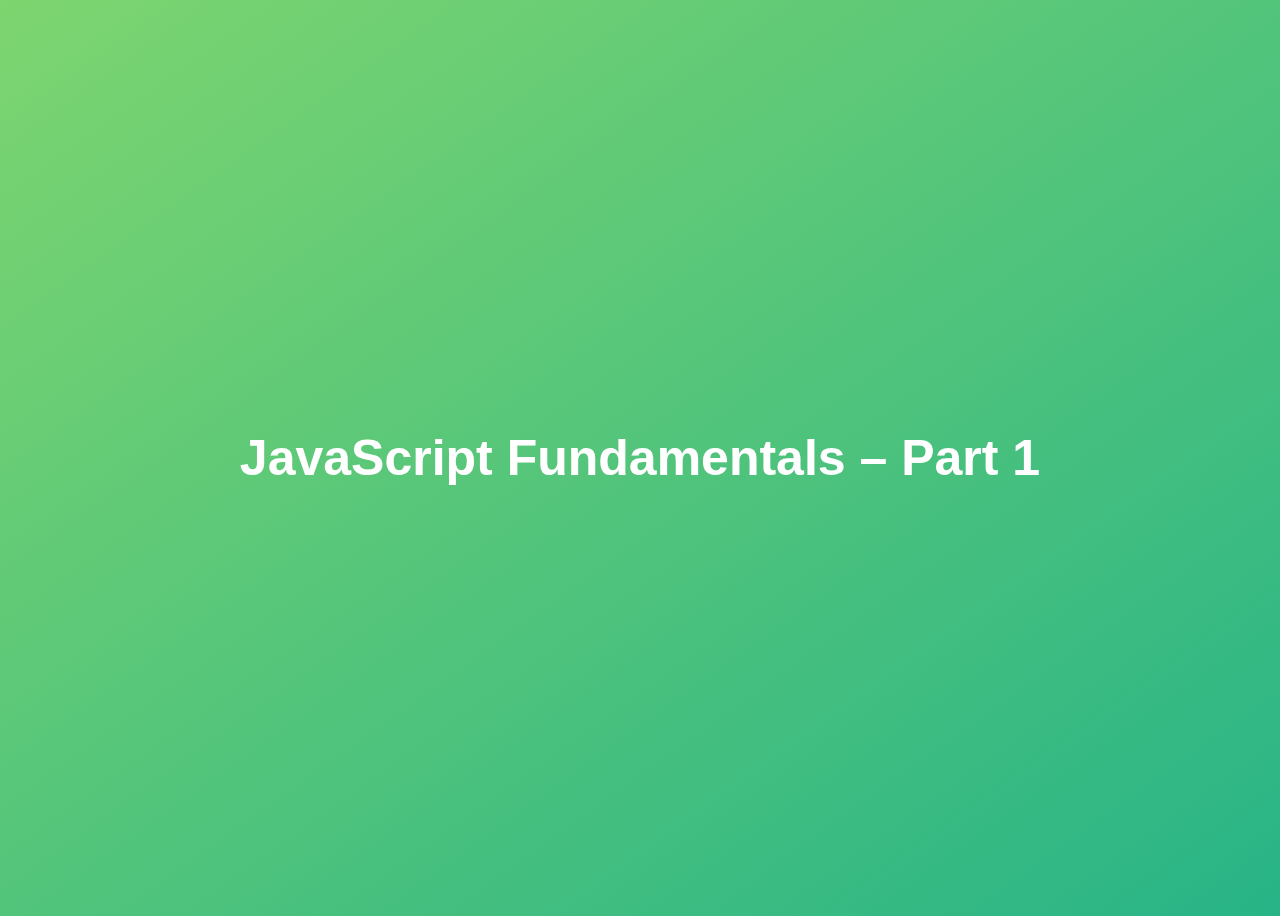
<file: index.html>
<!DOCTYPE html>
<html lang="en">

<head>
  <meta charset="UTF-8" />
  <meta name="viewport" content="width=device-width, initial-scale=1.0" />
  <meta http-equiv="X-UA-Compatible" content="ie=edge" />
  <title>JavaScript Fundamentals – Part 1</title>
  <style>
    body {
      height: 100vh;
      display: flex;
      align-items: center;
      background: linear-gradient(to top left, #28b487, #7dd56f);
    }

    h1 {
      font-family: sans-serif;
      font-size: 50px;
      line-height: 1.3;
      width: 100%;
      padding: 30px;
      text-align: center;
      color: white;
    }
  </style>
</head>


<body>
  <h1>JavaScript Fundamentals – Part 1</h1>
  <script src="functions.js"> </script>
</body>
</file>
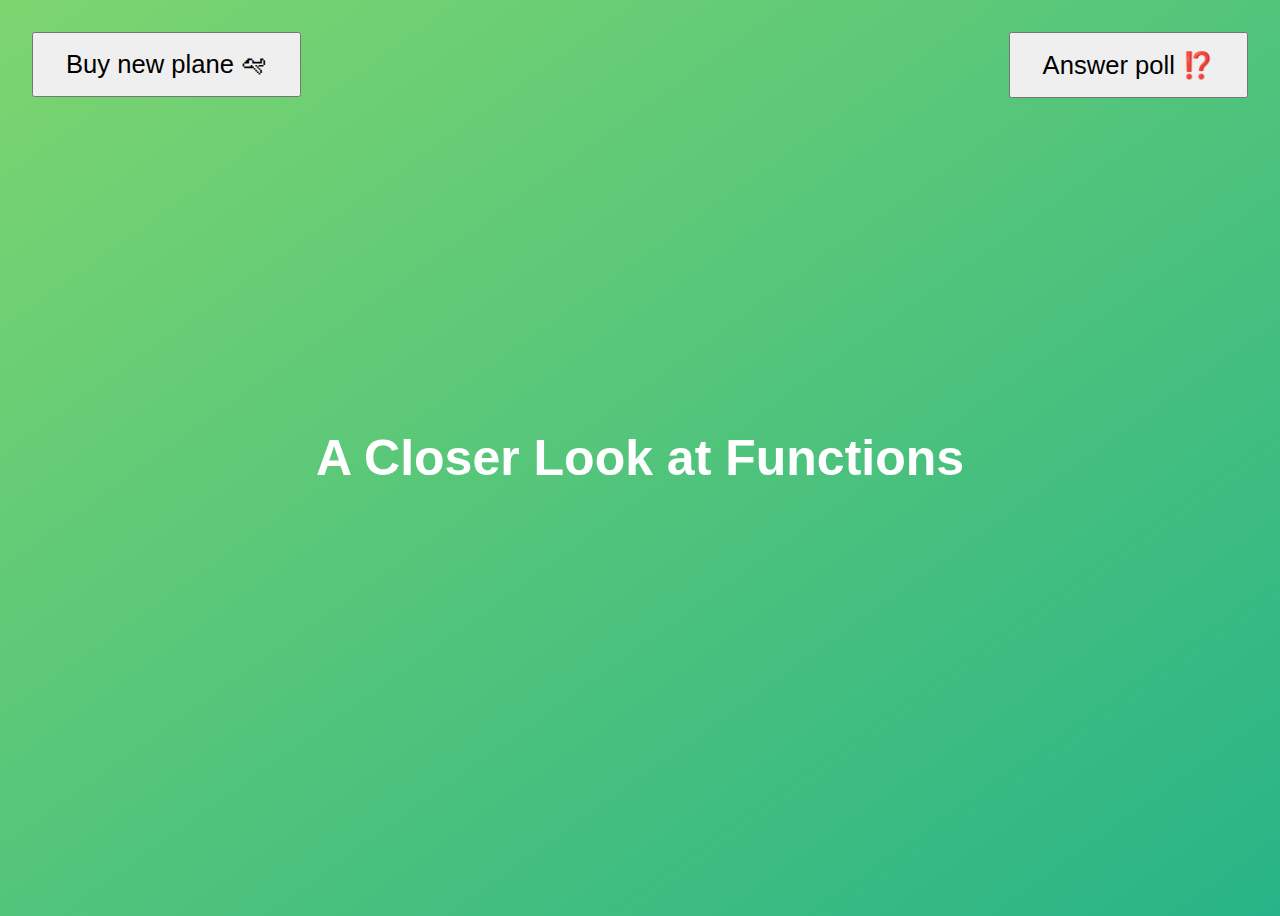
<file: Functions_adv/index.html>
<!DOCTYPE html>
<html lang="en">

<head>
  <meta charset="UTF-8" />
  <meta name="viewport" content="width=device-width, initial-scale=1.0" />
  <meta http-equiv="X-UA-Compatible" content="ie=edge" />
  <title>A Closer Look at Functions</title>

  
  <style>
    body {
      height: 100vh;
      display: flex;
      align-items: center;
      background: linear-gradient(to top left, #28b487, #7dd56f);
    }

    h1 {
      font-family: sans-serif;
      font-size: 50px;
      line-height: 1.3;
      width: 100%;
      padding: 30px;
      text-align: center;
      color: white;
    }

    .buy,
    .poll {
      font-size: 1.6rem;
      padding: 1rem 2rem;
      position: absolute;
      top: 2rem;
    }

    .buy {
      left: 2rem;
    }

    .poll {
      right: 2rem;
    }
  </style>
</head>

<body>
  <h1>A Closer Look at Functions</h1>
  <button class="buy">Buy new plane 🛩</button>
  <button class="poll">Answer poll ⁉️</button>
  <script src="script.js"></script>
</body>

</html>
</file>
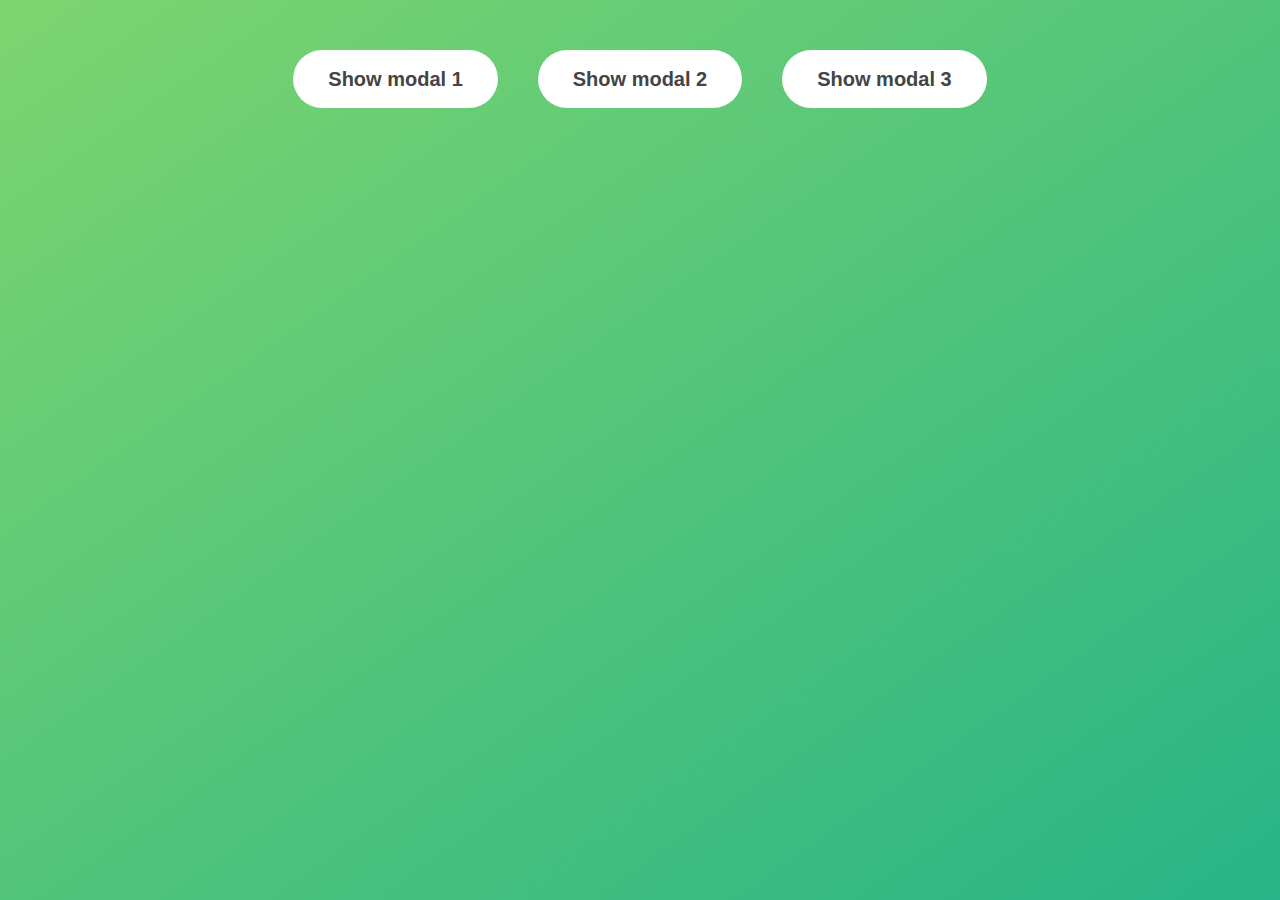
<file: model/index.html>
<!DOCTYPE html>
<html lang="en">
  <head>
    <meta charset="UTF-8" />
    <meta name="viewport" content="width=device-width, initial-scale=1.0" />
    <meta http-equiv="X-UA-Compatible" content="ie=edge" />
    <link rel="stylesheet" href="style.css" />
    <title>Modal window</title>
  </head>
  <body>
    <button class="show-modal">Show modal 1</button>
    <button class="show-modal">Show modal 2</button>
    <button class="show-modal">Show modal 3</button>

    <div class="modal hidden">
      <button class="close-modal">&times;</button>
      <h1>I'm a modal window 😍</h1>
      <p>
        Lorem ipsum dolor sit amet, consectetur adipisicing elit, sed do eiusmod
        tempor incididunt ut labore et dolore magna aliqua. Ut enim ad minim
        veniam, quis nostrud exercitation ullamco laboris nisi ut aliquip ex ea
        commodo consequat. Duis aute irure dolor in reprehenderit in voluptate
        velit esse cillum dolore eu fugiat nulla pariatur. Excepteur sint
        occaecat cupidatat non proident, sunt in culpa qui officia deserunt
        mollit anim id est laborum.
      </p>
    </div>
    <div class="overlay hidden"></div>

    <script src="script.js"></script>
  </body>
</html>
</file>
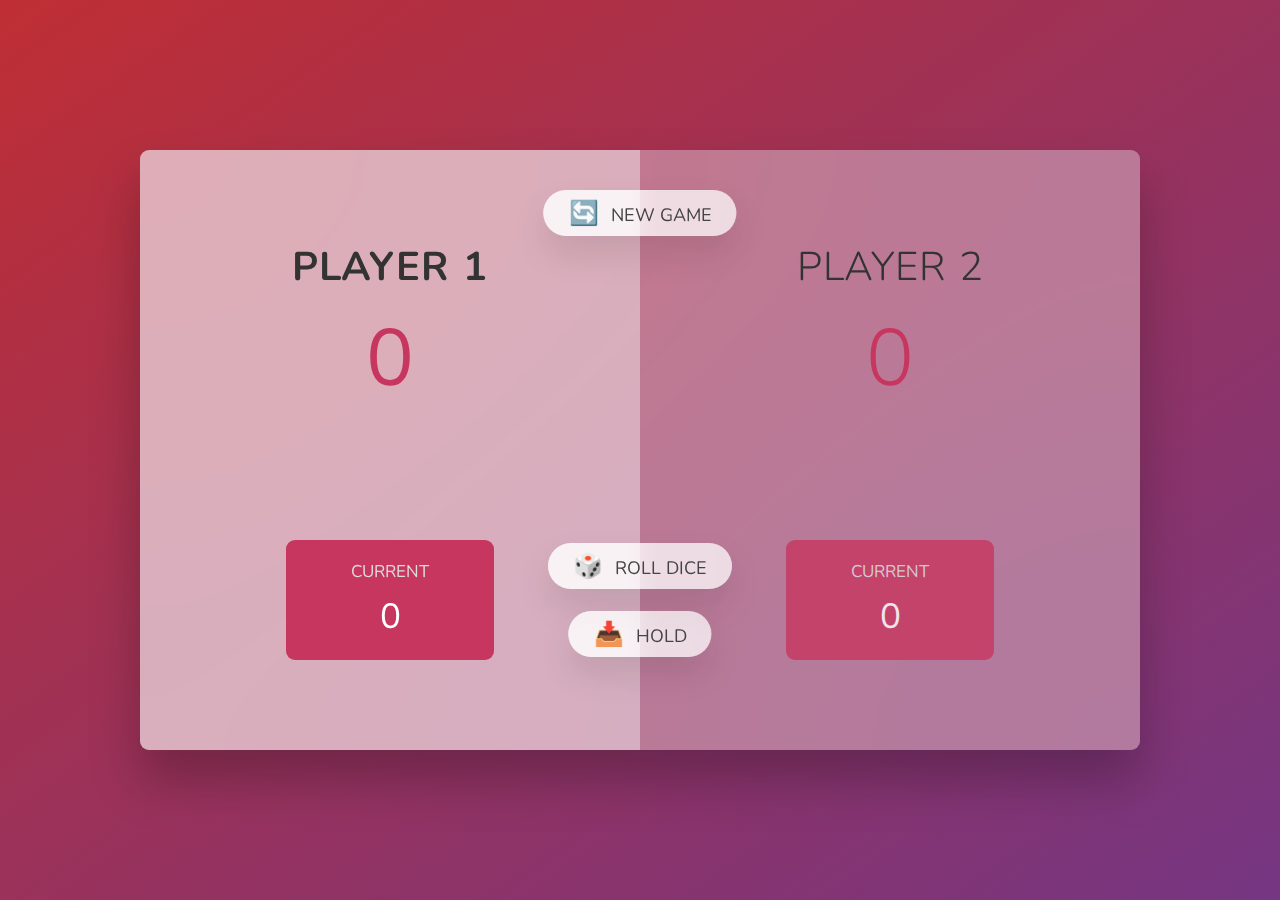
<file: pig game/index.html>
<!DOCTYPE html>
<html lang="en">
  <head>
    <meta charset="UTF-8" />
    <meta name="viewport" content="width=device-width, initial-scale=1.0" />
    <meta http-equiv="X-UA-Compatible" content="ie=edge" />
    <link rel="stylesheet" href="style.css" />
    <title>Pig Game</title>
  </head>
  <body>
    <main>
      <section class="player player--0 player--active">
        <h2 class="name" id="name--0">Player 1</h2>
        <p class="score" id="score--0">43</p>
        <div class="current">
          <p class="current-label">Current</p>
          <p class="current-score" id="current--0">0</p>
        </div>
      </section>
      <section class="player player--1">
        <h2 class="name" id="name--1">Player 2</h2>
        <p class="score" id="score--1">24</p>
        <div class="current">
          <p class="current-label">Current</p>
          <p class="current-score" id="current--1">0</p>
        </div>
      </section>

      <img src="dice-5.png" alt="Playing dice" class="dice" />
      <button class="btn btn--new">🔄 New game</button>
      <button class="btn btn--roll">🎲 Roll dice</button>
      <button class="btn btn--hold">📥 Hold</button>
    </main>
    <script src="script.js"></script>
  </body>
</html>
</file>
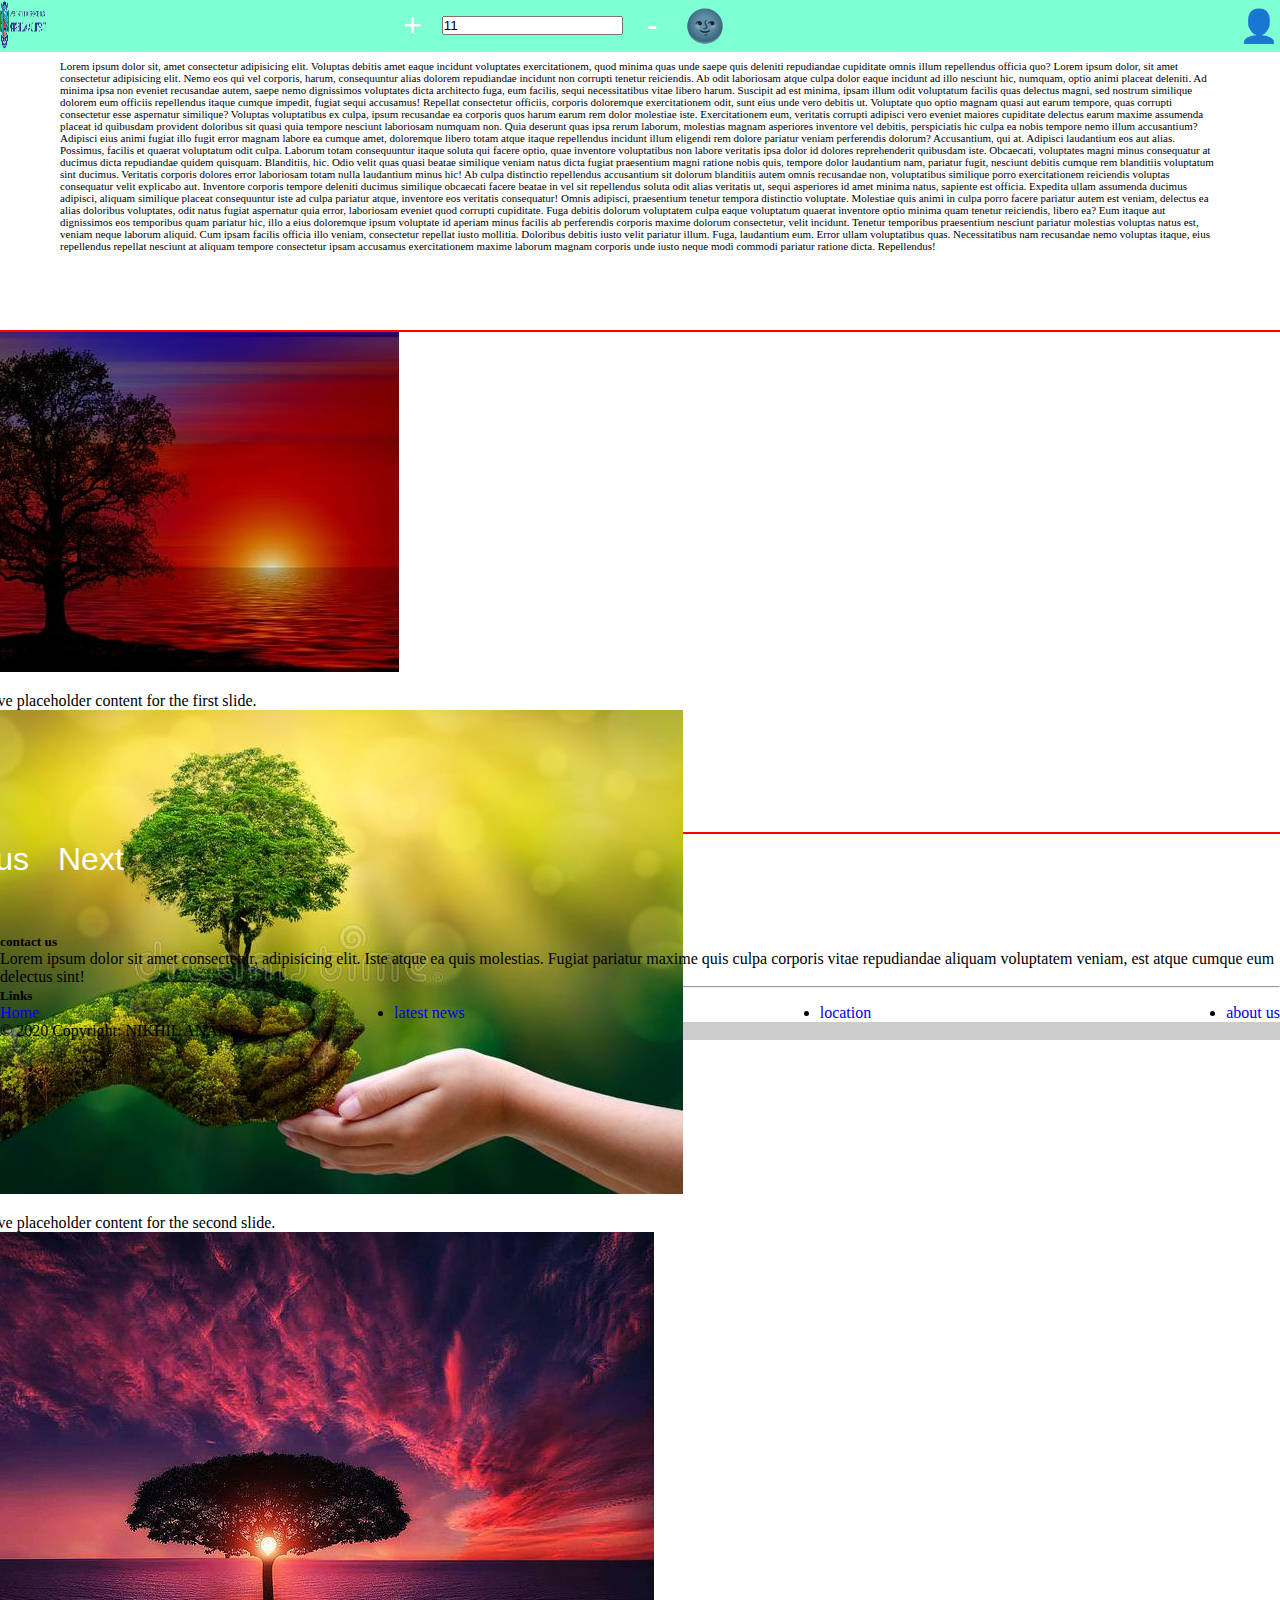
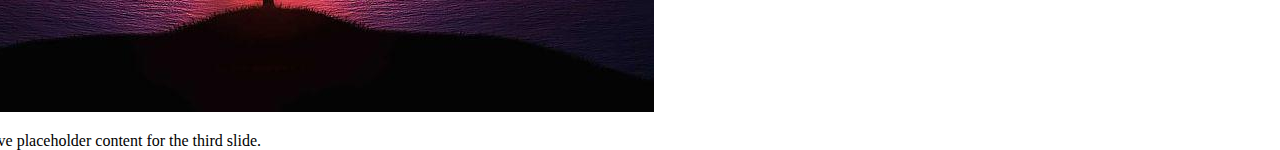
<file: tr_practice/index.html>
<!DOCTYPE html>
<html lang="en">

<head>
    <meta charset="UTF-8">
    <meta http-equiv="X-UA-Compatible" content="IE=edge">
    <meta name="viewport" content="width=device-width, initial-scale=1.0">


    <link href="https://cdn.jsdelivr.net/npm/bootstrap@5.0.2/dist/css/bootstrap.min.css" rel="stylesheet"
        integrity="sha384-EVSTQN3/azprG1Anm3QDgpJLIm9Nao0Yz1ztcQTwFspd3yD65VohhpuuCOmLASjC" crossorigin="anonymous">
    <script src="https://cdn.jsdelivr.net/npm/bootstrap@5.0.2/dist/js/bootstrap.bundle.min.js"
        integrity="sha384-MrcW6ZMFYlzcLA8Nl+NtUVF0sA7MsXsP1UyJoMp4YLEuNSfAP+JcXn/tWtIaxVXM"
        crossorigin="anonymous"></script>



    <link rel="stylesheet" href="style.css">

    <title>Document</title>

</head>

<body>
    <div id="overlay"></div>


    <nav>
        <div id="image">

        </div>
        <div id="buttons">
            <BUtton id="button_plus">+</BUtton>
            <div id="fontSize"><input id="inp_area" type="number" value=11></div>
            <BUtton id="button_minus">-</BUtton>
        </div>
        <button id="modechanger">🌚</button>

        <button id="profile">👤</button>





    </nav>


    <div class="drp">
        <ul>
            <li>logout</li>
            <li>profile</li>
            <li>setting</li>
            <li>profile pic</li>
        </ul>

    </div>


    <main>
        Lorem ipsum dolor sit, amet consectetur adipisicing elit. Voluptas debitis amet eaque incidunt voluptates
        exercitationem, quod minima quas unde saepe quis deleniti repudiandae cupiditate omnis illum repellendus officia
        quo?
        Lorem ipsum dolor, sit amet consectetur adipisicing elit. Nemo eos qui vel corporis, harum, consequuntur alias
        dolorem repudiandae incidunt non corrupti tenetur reiciendis. Ab odit laboriosam atque culpa dolor eaque
        incidunt ad illo nesciunt hic, numquam, optio animi placeat deleniti. Ad minima ipsa non eveniet recusandae
        autem, saepe nemo dignissimos voluptates dicta architecto fuga, eum facilis, sequi necessitatibus vitae libero
        harum. Suscipit ad est minima, ipsam illum odit voluptatum facilis quas delectus magni, sed nostrum similique
        dolorem eum officiis repellendus itaque cumque impedit, fugiat sequi accusamus! Repellat consectetur officiis,
        corporis doloremque exercitationem odit, sunt eius unde vero debitis ut. Voluptate quo optio magnam quasi aut
        earum tempore, quas corrupti consectetur esse aspernatur similique? Voluptas voluptatibus ex culpa, ipsum
        recusandae ea corporis quos harum earum rem dolor molestiae iste. Exercitationem eum, veritatis corrupti
        adipisci vero eveniet maiores cupiditate delectus earum maxime assumenda placeat id quibusdam provident
        doloribus sit quasi quia tempore nesciunt laboriosam numquam non. Quia deserunt quas ipsa rerum laborum,
        molestias magnam asperiores inventore vel debitis, perspiciatis hic culpa ea nobis tempore nemo illum
        accusantium? Adipisci eius animi fugiat illo fugit error magnam labore ea cumque amet, doloremque libero totam
        atque itaque repellendus incidunt illum eligendi rem dolore pariatur veniam perferendis dolorum? Accusantium,
        qui at. Adipisci laudantium eos aut alias. Possimus, facilis et quaerat voluptatum odit culpa. Laborum totam
        consequuntur itaque soluta qui facere optio, quae inventore voluptatibus non labore veritatis ipsa dolor id
        dolores reprehenderit quibusdam iste. Obcaecati, voluptates magni minus consequatur at ducimus dicta repudiandae
        quidem quisquam. Blanditiis, hic. Odio velit quas quasi beatae similique veniam natus dicta fugiat praesentium
        magni ratione nobis quis, tempore dolor laudantium nam, pariatur fugit, nesciunt debitis cumque rem blanditiis
        voluptatum sint ducimus. Veritatis corporis dolores error laboriosam totam nulla laudantium minus hic! Ab culpa
        distinctio repellendus accusantium sit dolorum blanditiis autem omnis recusandae non, voluptatibus similique
        porro exercitationem reiciendis voluptas consequatur velit explicabo aut. Inventore corporis tempore deleniti
        ducimus similique obcaecati facere beatae in vel sit repellendus soluta odit alias veritatis ut, sequi
        asperiores id amet minima natus, sapiente est officia. Expedita ullam assumenda ducimus adipisci, aliquam
        similique placeat consequuntur iste ad culpa pariatur atque, inventore eos veritatis consequatur! Omnis
        adipisci, praesentium tenetur tempora distinctio voluptate. Molestiae quis animi in culpa porro facere pariatur
        autem est veniam, delectus ea alias doloribus voluptates, odit natus fugiat aspernatur quia error, laboriosam
        eveniet quod corrupti cupiditate. Fuga debitis dolorum voluptatem culpa eaque voluptatum quaerat inventore optio
        minima quam tenetur reiciendis, libero ea? Eum itaque aut dignissimos eos temporibus quam pariatur hic, illo a
        eius doloremque ipsum voluptate id aperiam minus facilis ab perferendis corporis maxime dolorum consectetur,
        velit incidunt. Tenetur temporibus praesentium nesciunt pariatur molestias voluptas natus est, veniam neque
        laborum aliquid. Cum ipsam facilis officia illo veniam, consectetur repellat iusto mollitia. Doloribus debitis
        iusto velit pariatur illum. Fuga, laudantium eum. Error ullam voluptatibus quas. Necessitatibus nam recusandae
        nemo voluptas itaque, eius repellendus repellat nesciunt at aliquam tempore consectetur ipsam accusamus
        exercitationem maxime laborum magnam corporis unde iusto neque modi commodi pariatur ratione dicta. Repellendus!



    </main>
    <div id="bootstrap_slider">

        <div id="carouselExampleDark" class="carousel  slide">
            <div class="carousel-indicators">
                <button type="button" data-bs-target="#carouselExampleDark" data-bs-slide-to="0" class="active"
                    aria-current="true" aria-label="Slide 1"></button>
                <button type="button" data-bs-target="#carouselExampleDark" data-bs-slide-to="1"
                    aria-label="Slide 2"></button>
                <button type="button" data-bs-target="#carouselExampleDark" data-bs-slide-to="2"
                    aria-label="Slide 3"></button>
            </div>
            <div class="carousel-inner new">
                <div class="carousel-item active " data-bs-interval="10000">
                    <img src="mdu0.jpg" class="d-block w-100 rnd" alt="...">
                    <div class="carousel-caption d-none d-md-block">
                        <h5>First slide label</h5>
                        <p>Some representative placeholder content for the first slide.</p>
                    </div>
                </div>
                <div class="carousel-item" data-bs-interval="2000">
                    <img src="mdu1.jpg" class="d-block w-100 rnd" alt="...">
                    <div class="carousel-caption d-none d-md-block">
                        <h5>Second slide label</h5>
                        <p>Some representative placeholder content for the second slide.</p>
                    </div>
                </div>
                <div class="carousel-item">
                    <img src="mdu2.jpg" class="d-block w-100 rnd" alt="...">
                    <div class="carousel-caption d-none d-md-block">
                        <h5>Third slide label</h5>
                        <p>Some representative placeholder content for the third slide.</p>
                    </div>
                </div>
            </div>
            <button class="carousel-control-prev" type="button" data-bs-target="#carouselExampleDark"
                data-bs-slide="prev">
                <span class="carousel-control-prev-icon" aria-hidden="true"></span>
                <span class="visually-hidden">Previous</span>
            </button>
            <button class="carousel-control-next" type="button" data-bs-target="#carouselExampleDark"
                data-bs-slide="next">
                <span class="carousel-control-next-icon" aria-hidden="true"></span>
                <span class="visually-hidden">Next</span>
            </button>

        </div>
    </div>





    <script src="script.js"></script>

    <footer class="bg-primary text-white text-center text-lg-start">
        <!-- Grid container -->
        <div class="container p-4">
            <!--Grid row-->
            <div class="row">
                <!--Grid column-->
                <div class="col-lg-6 col-md-12 mb-4 mb-md-0">
                    <h5 class="text-uppercase">contact us</h5>

                    <p>
                        Lorem ipsum dolor sit amet consectetur, adipisicing elit. Iste atque ea quis
                        molestias. Fugiat pariatur maxime quis culpa corporis vitae repudiandae aliquam
                        voluptatem veniam, est atque cumque eum delectus sint!
                    </p>
                </div>
                <!--Grid column-->
                <hr>





                <!--Grid column-->
                <div class="col-lg-3 col-md-6 mb-4 mb-md-0">
                    <h5 class="text-uppercase">Links</h5>

                    <ul class="list-unstyled mb-0" style="display: flex; justify-content: space-between ; ;">
                        <li>
                            <a href="#!" class="text-white" style="text-decoration: none">Home</a>
                        </li>
                        <li>
                            <a href="#!" class="text-white" style="text-decoration: none">latest news </a>
                        </li>
                        <li>
                            <a href="#!" class="text-white" style="text-decoration: none">location</a>
                        </li>
                        <li>
                            <a href="#!" class="text-white" style="text-decoration: none">about us</a>
                        </li>
                    </ul>
                </div>
                <!--Grid column-->


            </div>
            <!--Grid row-->
        </div>
        <!-- Grid container -->

        <!-- Copyright -->
        <div class="text-center p-3" style="background-color: rgba(0, 0, 0, 0.2);">
            © 2020 Copyright: NIKHIL ANAND

        </div>
        <!-- Copyright -->
    </footer>



</body>

</html>
</file>
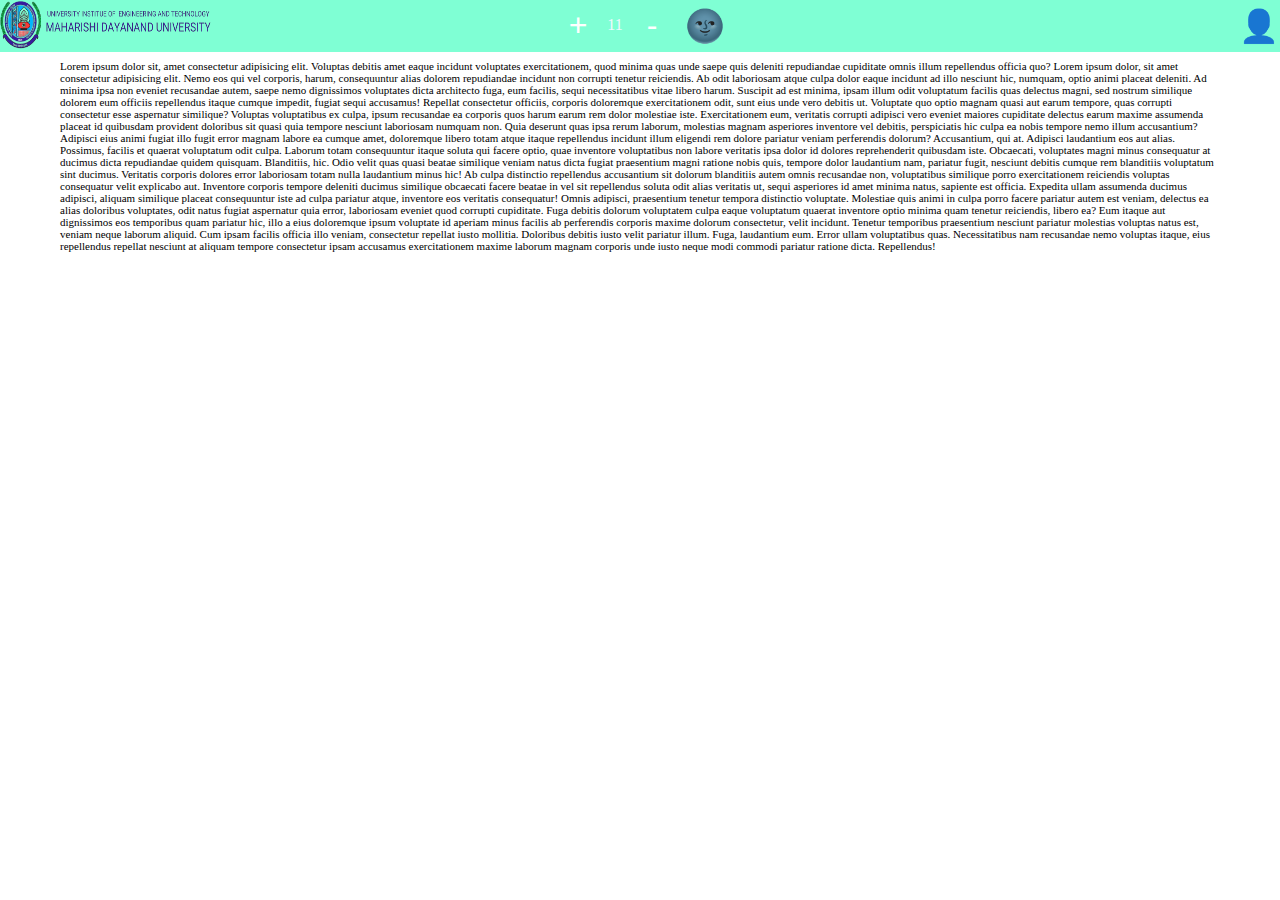
<file: trpra/index.html>
<!DOCTYPE html>
<html lang="en">

<head>
    <meta charset="UTF-8">
    <meta http-equiv="X-UA-Compatible" content="IE=edge">
    <meta name="viewport" content="width=device-width, initial-scale=1.0">
    <link rel="stylesheet" href="style.css">

    <title>Document</title>

</head>

<body>
    <div id="overlay"></div>

    <nav>
        <div id="image">

        </div>
        <div id="buttons">
            <BUtton id="button_plus">+</BUtton>
            <div id="fontSize">11</div>
            <BUtton id="button_minus">-</BUtton>
        </div>
        <button id="modechanger">🌚</button>

        <button id="profile">👤</button>





    </nav>
    <div class="drp">
        <ul>
            <li>logout</li>
            <li>profile</li>
            <li>setting</li>
            <li>profile pic</li>
        </ul>

    </div>

    <main>
        Lorem ipsum dolor sit, amet consectetur adipisicing elit. Voluptas debitis amet eaque incidunt voluptates
        exercitationem, quod minima quas unde saepe quis deleniti repudiandae cupiditate omnis illum repellendus officia
        quo?
        Lorem ipsum dolor, sit amet consectetur adipisicing elit. Nemo eos qui vel corporis, harum, consequuntur alias
        dolorem repudiandae incidunt non corrupti tenetur reiciendis. Ab odit laboriosam atque culpa dolor eaque
        incidunt ad illo nesciunt hic, numquam, optio animi placeat deleniti. Ad minima ipsa non eveniet recusandae
        autem, saepe nemo dignissimos voluptates dicta architecto fuga, eum facilis, sequi necessitatibus vitae libero
        harum. Suscipit ad est minima, ipsam illum odit voluptatum facilis quas delectus magni, sed nostrum similique
        dolorem eum officiis repellendus itaque cumque impedit, fugiat sequi accusamus! Repellat consectetur officiis,
        corporis doloremque exercitationem odit, sunt eius unde vero debitis ut. Voluptate quo optio magnam quasi aut
        earum tempore, quas corrupti consectetur esse aspernatur similique? Voluptas voluptatibus ex culpa, ipsum
        recusandae ea corporis quos harum earum rem dolor molestiae iste. Exercitationem eum, veritatis corrupti
        adipisci vero eveniet maiores cupiditate delectus earum maxime assumenda placeat id quibusdam provident
        doloribus sit quasi quia tempore nesciunt laboriosam numquam non. Quia deserunt quas ipsa rerum laborum,
        molestias magnam asperiores inventore vel debitis, perspiciatis hic culpa ea nobis tempore nemo illum
        accusantium? Adipisci eius animi fugiat illo fugit error magnam labore ea cumque amet, doloremque libero totam
        atque itaque repellendus incidunt illum eligendi rem dolore pariatur veniam perferendis dolorum? Accusantium,
        qui at. Adipisci laudantium eos aut alias. Possimus, facilis et quaerat voluptatum odit culpa. Laborum totam
        consequuntur itaque soluta qui facere optio, quae inventore voluptatibus non labore veritatis ipsa dolor id
        dolores reprehenderit quibusdam iste. Obcaecati, voluptates magni minus consequatur at ducimus dicta repudiandae
        quidem quisquam. Blanditiis, hic. Odio velit quas quasi beatae similique veniam natus dicta fugiat praesentium
        magni ratione nobis quis, tempore dolor laudantium nam, pariatur fugit, nesciunt debitis cumque rem blanditiis
        voluptatum sint ducimus. Veritatis corporis dolores error laboriosam totam nulla laudantium minus hic! Ab culpa
        distinctio repellendus accusantium sit dolorum blanditiis autem omnis recusandae non, voluptatibus similique
        porro exercitationem reiciendis voluptas consequatur velit explicabo aut. Inventore corporis tempore deleniti
        ducimus similique obcaecati facere beatae in vel sit repellendus soluta odit alias veritatis ut, sequi
        asperiores id amet minima natus, sapiente est officia. Expedita ullam assumenda ducimus adipisci, aliquam
        similique placeat consequuntur iste ad culpa pariatur atque, inventore eos veritatis consequatur! Omnis
        adipisci, praesentium tenetur tempora distinctio voluptate. Molestiae quis animi in culpa porro facere pariatur
        autem est veniam, delectus ea alias doloribus voluptates, odit natus fugiat aspernatur quia error, laboriosam
        eveniet quod corrupti cupiditate. Fuga debitis dolorum voluptatem culpa eaque voluptatum quaerat inventore optio
        minima quam tenetur reiciendis, libero ea? Eum itaque aut dignissimos eos temporibus quam pariatur hic, illo a
        eius doloremque ipsum voluptate id aperiam minus facilis ab perferendis corporis maxime dolorum consectetur,
        velit incidunt. Tenetur temporibus praesentium nesciunt pariatur molestias voluptas natus est, veniam neque
        laborum aliquid. Cum ipsam facilis officia illo veniam, consectetur repellat iusto mollitia. Doloribus debitis
        iusto velit pariatur illum. Fuga, laudantium eum. Error ullam voluptatibus quas. Necessitatibus nam recusandae
        nemo voluptas itaque, eius repellendus repellat nesciunt at aliquam tempore consectetur ipsam accusamus
        exercitationem maxime laborum magnam corporis unde iusto neque modi commodi pariatur ratione dicta. Repellendus!



    </main>




    <script src="script.js"></script>



</body>

</html>
</file>
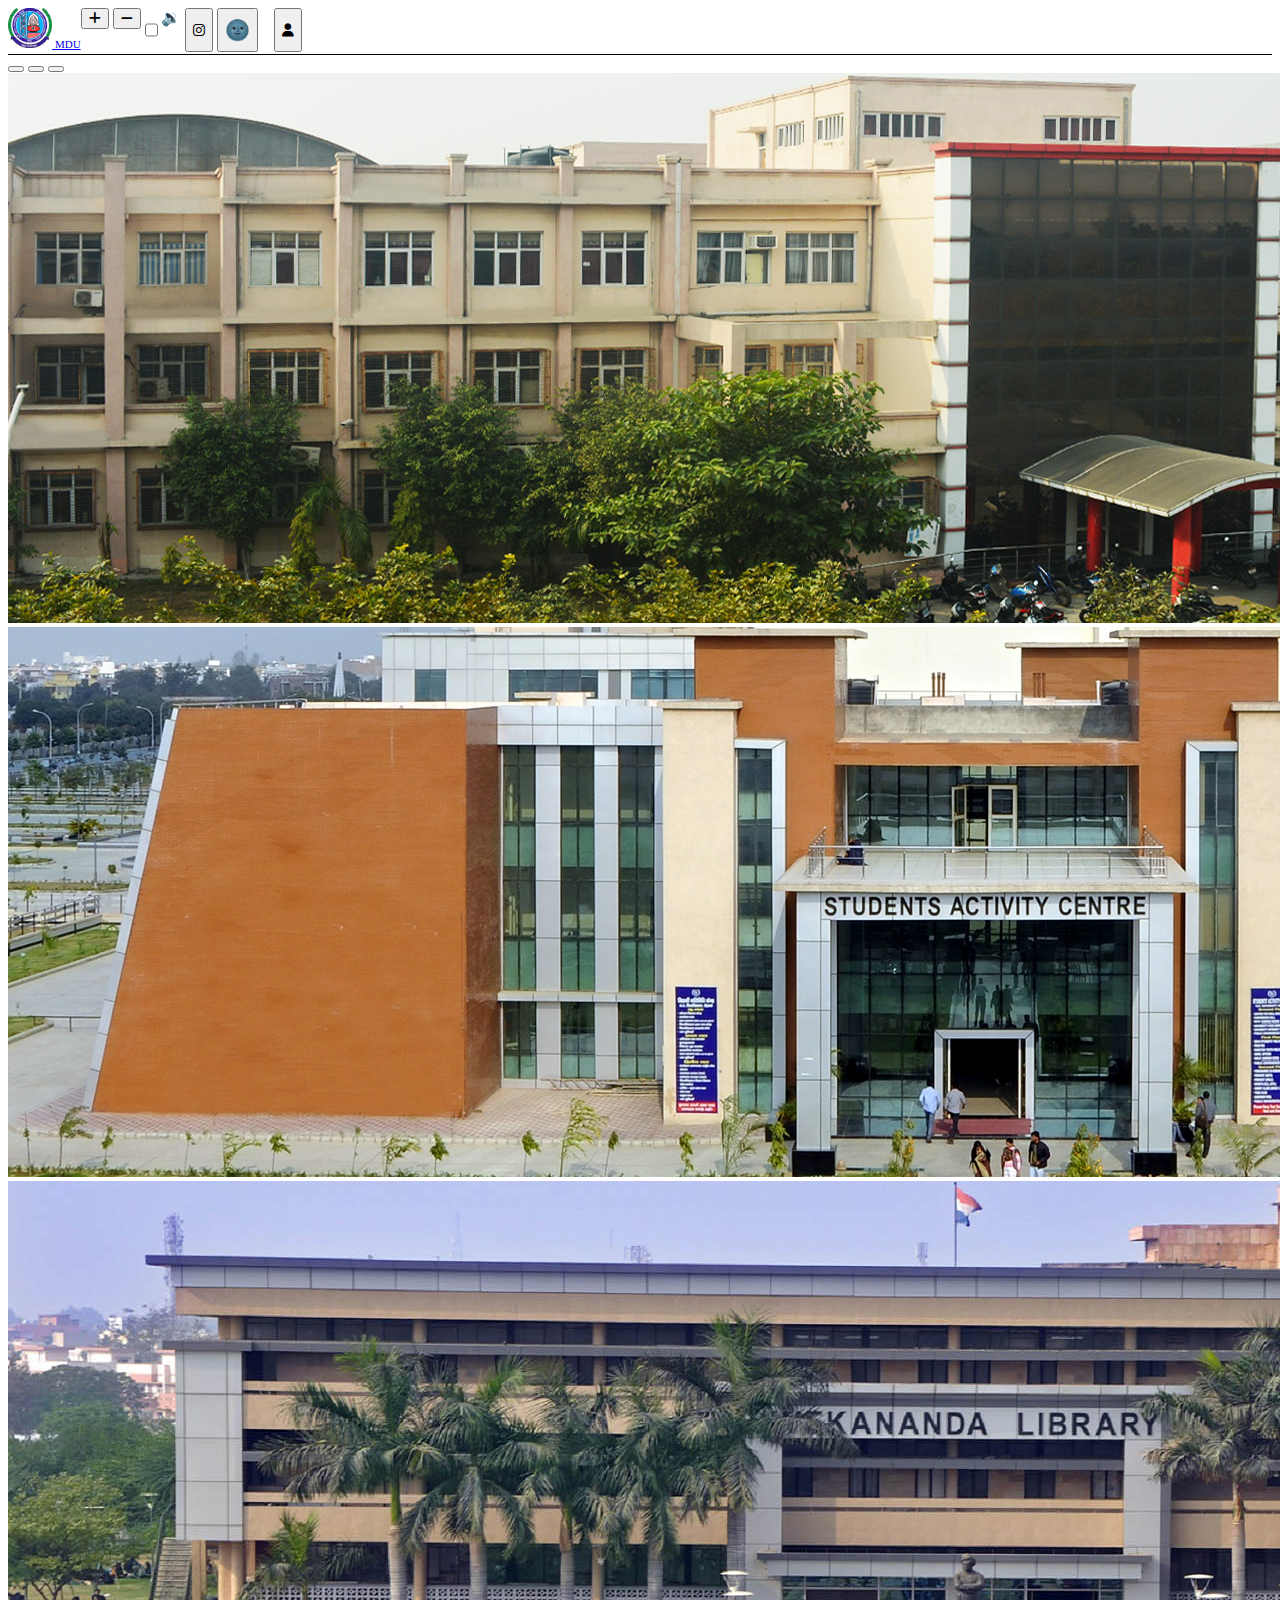
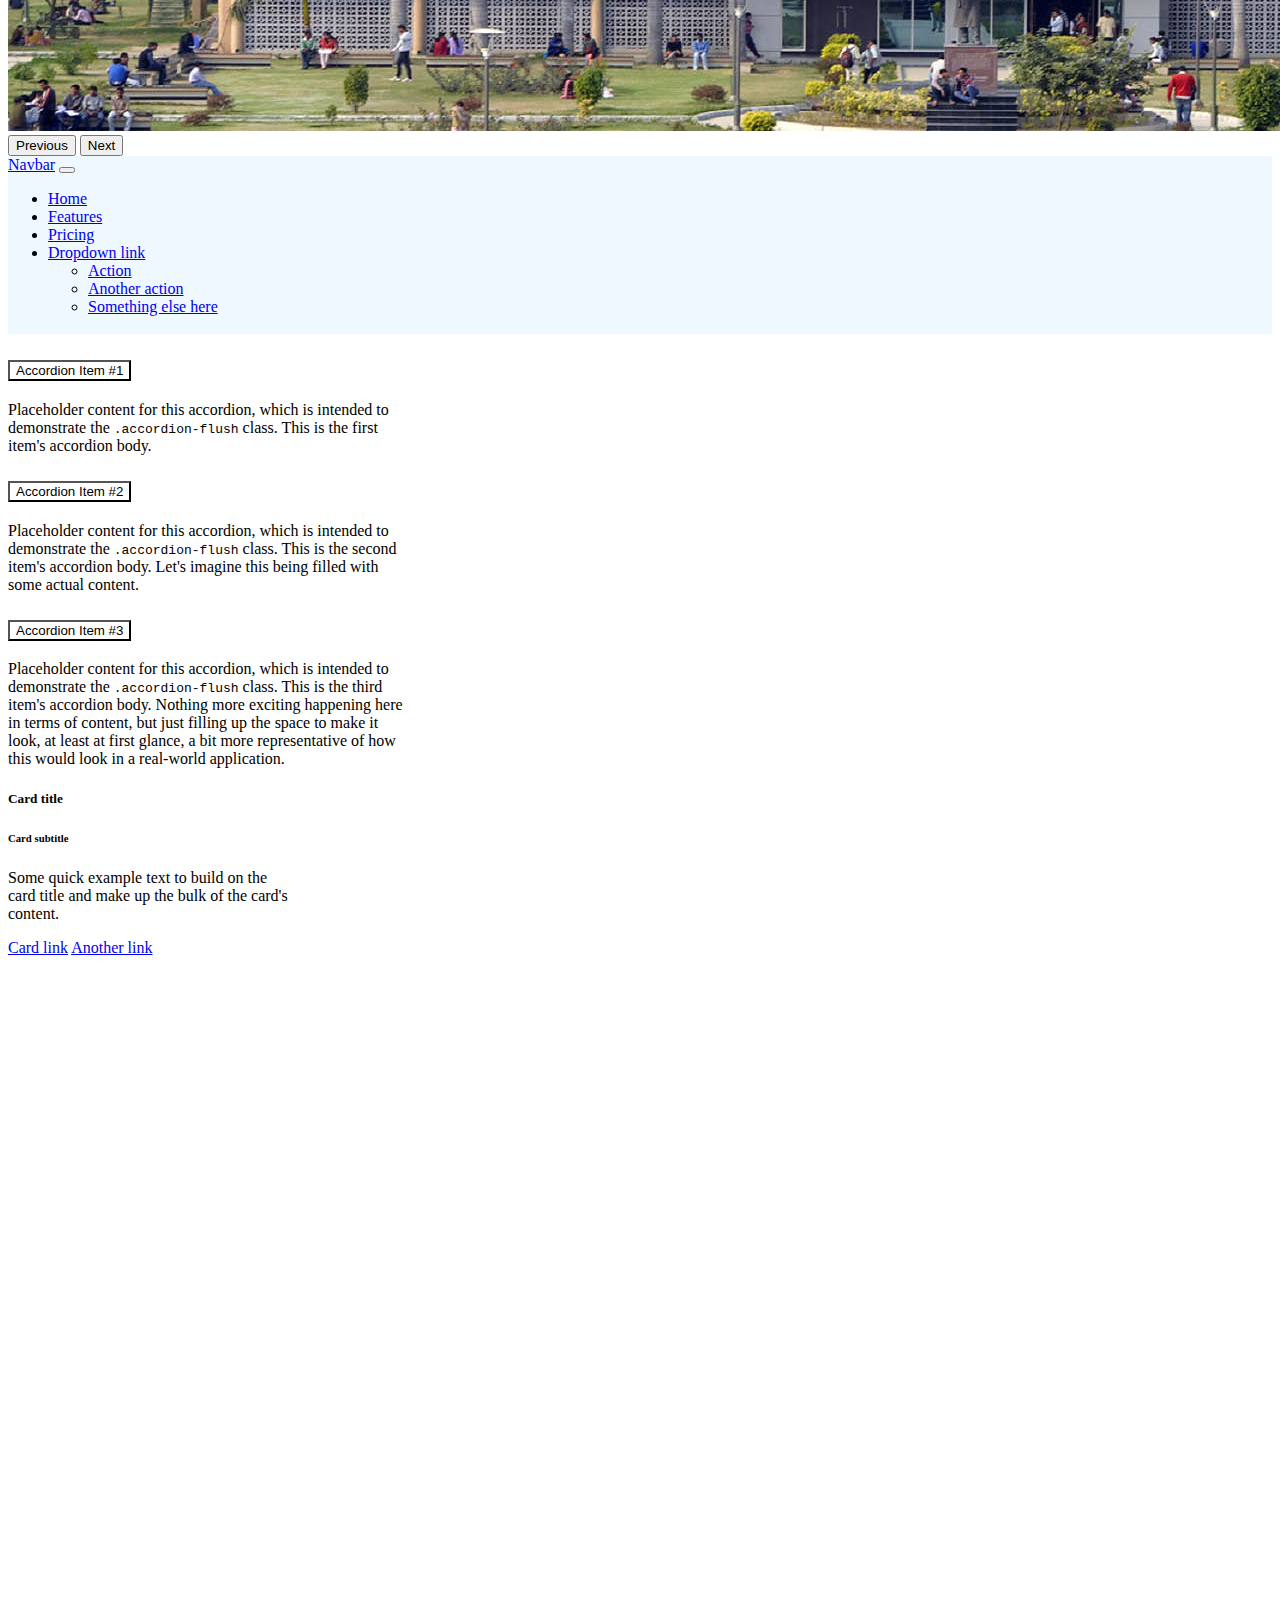
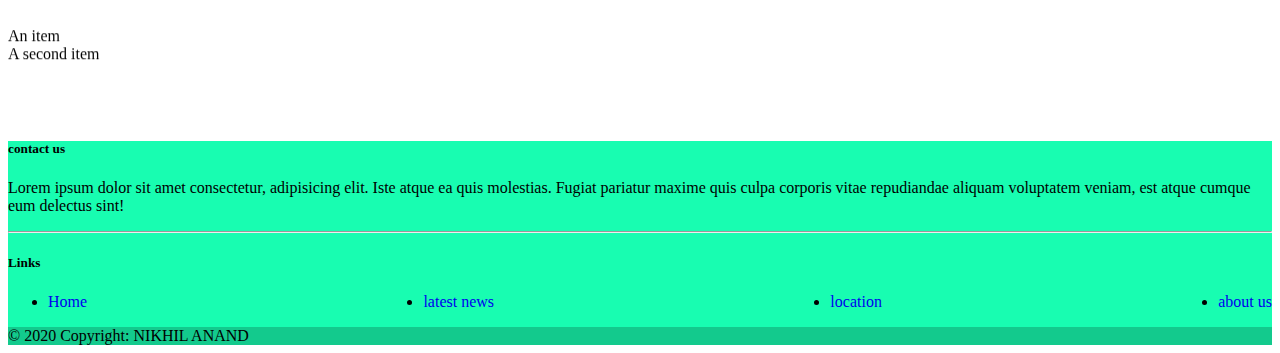
<file: trpra2/index.html>
<!doctype html>
<html lang="en">

<head>
  <meta charset="utf-8">
  <meta name="viewport" content="width=device-width, initial-scale=1">
  <title>Bootstrap demo</title>
  <link href="https://cdn.jsdelivr.net/npm/bootstrap@5.3.0-alpha2/dist/css/bootstrap.min.css" rel="stylesheet"
    integrity="sha384-aFq/bzH65dt+w6FI2ooMVUpc+21e0SRygnTpmBvdBgSdnuTN7QbdgL+OapgHtvPp" crossorigin="anonymous">

  <link rel="stylesheet" href="https://cdnjs.cloudflare.com/ajax/libs/font-awesome/6.4.0/css/all.min.css">
</head>

<body>
  <header id="headNav" class="navBar" style="display: flex; border-bottom: 1px solid black; padding-bottom: 2px;">


    <div class="container-fluid" style="align-items: center; justify-content: center;">
      <a id="mdu" class="navbar-brand" href="#">
        <img src="iconn.png" alt="Logo" height="40" class="d-inline-block">
        MDU
      </a>
    </div>

    <div class="btn-group" role="group" aria-label="Basic outlined example">
      <button id="plsbt" type="button" class="btn btn-outline-primary"><i class="fa-solid fa-plus"></i></button>
      <button id="minbt" type="button" class="btn btn-outline-primary"><i class="fa-solid fa-minus"></i></button>
    </div>

    <input type="checkbox" class="btn-check" id="btn-check-outlined" autocomplete="off">
    <label class="btn btn-outline-primary" for="btn-check-outlined">🔉</label><br>

    <button type="button" class="btn btn-outline-primary" style="margin-left: 4px;"><i
        class="fa-brands fa-instagram"></i></button>
    <button type="button" id="modechanger" class="btn btn-outline-primary"
      style="margin-left: 4px;font-size: 20px;">🌚</button>
    <button type="button" class="btn btn-outline-primary" style="margin-left: 16px;"><i
        class="fa-solid fa-user"></i></button>
  </header>


  <div id="carouselExampleIndicators" class="carousel carousel-light slide" data-bs-ride="carousel">
    <div class="carousel-indicators">
      <button type="button" data-bs-target="#carouselExampleIndicators" data-bs-slide-to="0" class="active"
        aria-current="true" aria-label="Slide 1"></button>
      <button type="button" data-bs-target="#carouselExampleIndicators" data-bs-slide-to="1"
        aria-label="Slide 2"></button>
      <button type="button" data-bs-target="#carouselExampleIndicators" data-bs-slide-to="2"
        aria-label="Slide 3"></button>
    </div>
    <div class="carousel-inner">
      <div class="carousel-item active">
        <img src="image1.jpg" class="d-block w-100" alt="...">
      </div>
      <div class="carousel-item">
        <img src="image2.jpg" class="d-block w-100" alt="...">
      </div>
      <div class="carousel-item">
        <img src="image3.jpg" class="d-block w-100" alt="...">
      </div>
    </div>
    <button class="carousel-control-prev" type="button" data-bs-target="#carouselExampleIndicators"
      data-bs-slide="prev">
      <span class="carousel-control-prev-icon" aria-hidden="true"></span>
      <span class="visually-hidden">Previous</span>
    </button>
    <button class="carousel-control-next" type="button" data-bs-target="#carouselExampleIndicators"
      data-bs-slide="next">
      <span class="carousel-control-next-icon" aria-hidden="true"></span>
      <span class="visually-hidden">Next</span>
    </button>
  </div>



  <nav id="mnNav" class="navbar navbar-expand-lg sticky-top"
    style="display: flex;  padding-bottom: 2px; background-color: aliceblue;">
    <div class="container-fluid">
      <a class="navbar-brand fntclr" href="#">Navbar</a>
      <button class="navbar-toggler" type="button" data-bs-toggle="collapse" data-bs-target="#navbarNavDropdown"
        aria-controls="navbarNavDropdown" aria-expanded="false" aria-label="Toggle navigation">
        <span class="navbar-toggler-icon"></span>
      </button>
      <div class="collapse navbar-collapse" id="navbarNavDropdown">
        <ul class="navbar-nav">
          <li class="nav-item">
            <a class="nav-link active fntclr" aria-current="page" href="#">Home</a>
          </li>
          <li class="nav-item">
            <a class="nav-link fntclr" href="#">Features</a>
          </li>
          <li class="nav-item">
            <a class="nav-link fntclr" href="#">Pricing</a>
          </li>
          <li class="nav-item dropdown">
            <a class="nav-link dropdown-toggle fntclr" href="#" role="button" data-bs-toggle="dropdown"
              aria-expanded="false">
              Dropdown link
            </a>
            <ul class="dropdown-menu">
              <li><a class="dropdown-item fntclr" href="#">Action</a></li>
              <li><a class="dropdown-item fntclr" href="#">Another action</a></li>
              <li><a class="dropdown-item fntclr" href="#">Something else here</a></li>
            </ul>
          </li>
        </ul>
      </div>
    </div>
  </nav>


  <div class="d-flex justify-content-around">
    <div class="card card1" style="width: 25rem; height: auto;">
      <div class="card-body">
        <div class="accordion accordion-flush" id="accordionFlushExample">
          <div class="accordion-item" style="background-color: transparent;">
            <h2 class=" accordion-header">
              <button style="background-color: transparent;" class=" accordion-button collapsed" type="button"
                data-bs-toggle="collapse" data-bs-target="#flush-collapseOne" aria-expanded="false"
                aria-controls="flush-collapseOne">
                Accordion Item #1
              </button>
            </h2>
            <div id="flush-collapseOne" class="accordion-collapse collapse" data-bs-parent="#accordionFlushExample">
              <div class="accordion-body">Placeholder content for this accordion, which is intended to demonstrate the
                <code>.accordion-flush</code> class. This is the first item's accordion body.
              </div>
            </div>
          </div>
          <div class="accordion-item" style="background-color: transparent;">
            <h2 class="accordion-header">
              <button style="background-color: transparent;" class="accordion-button collapsed" type="button"
                data-bs-toggle="collapse" data-bs-target="#flush-collapseTwo" aria-expanded="false"
                aria-controls="flush-collapseTwo">
                Accordion Item #2
              </button>
            </h2>
            <div id="flush-collapseTwo" class="accordion-collapse collapse" data-bs-parent="#accordionFlushExample">
              <div class="accordion-body">Placeholder content for this accordion, which is intended to demonstrate the
                <code>.accordion-flush</code> class. This is the second item's accordion body. Let's imagine this being
                filled with some actual content.
              </div>
            </div>
          </div>
          <div class="accordion-item" style="background-color: transparent;">
            <h2 class="accordion-header">
              <button style="background-color: transparent;" class="accordion-button collapsed" type="button"
                data-bs-toggle="collapse" data-bs-target="#flush-collapseThree" aria-expanded="false"
                aria-controls="flush-collapseThree">
                Accordion Item #3
              </button>
            </h2>
            <div id="flush-collapseThree" class="accordion-collapse collapse" data-bs-parent="#accordionFlushExample">
              <div class="accordion-body">Placeholder content for this accordion, which is intended to demonstrate the
                <code>.accordion-flush</code> class. This is the third item's accordion body. Nothing more exciting
                happening here in terms of content, but just filling up the space to make it look, at least at first
                glance, a bit more representative of how this would look in a real-world application.
              </div>
            </div>
          </div>
        </div>

      </div>
    </div>

    <div class="card card1" style="width: 18rem; height: 18rem;">
      <div class="card-body">
        <h5 class="card-title">Card title</h5>
        <h6 class="card-subtitle mb-2 text-body-secondary">Card subtitle</h6>
        <p class="card-text">Some quick example text to build on the card title and make up the bulk of the card's
          content.</p>
        <a href="#" class="card-link">Card link</a>
        <a href="#" class="card-link">Another link</a>
      </div>
    </div>

    <div class="card card1" style="width: 40rem; height: 40rem;">
      <div class="card-body">
        <marquee onMouseOver="this.stop()" onMouseOut="this.start()" id="" direction="up" height="600"
          class="list-group list-group-flush marrq">
          <span style="margin-bottom: 50px; background-color: transparent; " class="list-group-item">An
            item</span>
          <li style="margin-bottom: 50px; background-color: transparent;" class="list-group-item">A second item</li>
          <li style="margin-bottom: 50px; background-color: transparent;" class="list-group-item">A third item</li>
        </marquee>

      </div>
    </div>
  </div>
  <footer id="ftr" class=" text-white text-center text-lg-start" style="background-color: rgb(24, 253, 177);">
    <!-- Grid container -->
    <div class="container p-4">
      <!--Grid row-->
      <div class="row">
        <!--Grid column-->
        <div class="col-lg-6 col-md-12 mb-4 mb-md-0">
          <h5 class="text-uppercase">contact us</h5>

          <p>
            Lorem ipsum dolor sit amet consectetur, adipisicing elit. Iste atque ea quis
            molestias. Fugiat pariatur maxime quis culpa corporis vitae repudiandae aliquam
            voluptatem veniam, est atque cumque eum delectus sint!
          </p>
        </div>
        <!--Grid column-->
        <hr>





        <!--Grid column-->
        <div class="col-lg-3 col-md-6 mb-4 mb-md-0">
          <h5 class="text-uppercase">Links</h5>

          <ul class="list-unstyled mb-0" style="display: flex; justify-content: space-between ; ;">
            <li>
              <a href="#!" class="text-white" style="text-decoration: none">Home</a>
            </li>
            <li>
              <a href="#!" class="text-white" style="text-decoration: none">latest news </a>
            </li>
            <li>
              <a href="#!" class="text-white" style="text-decoration: none">location</a>
            </li>
            <li>
              <a href="#!" class="text-white" style="text-decoration: none">about us</a>
            </li>
          </ul>
        </div>
        <!--Grid column-->


      </div>
      <!--Grid row-->
    </div>
    <!-- Grid container -->

    <!-- Copyright -->
    <div class="text-center p-3" style="background-color: rgba(0, 0, 0, 0.2);">
      © 2020 Copyright: NIKHIL ANAND

    </div>
    <!-- Copyright -->
  </footer>

  <script src="https://cdn.jsdelivr.net/npm/bootstrap@5.3.0-alpha2/dist/js/bootstrap.bundle.min.js"
    integrity="sha384-qKXV1j0HvMUeCBQ+QVp7JcfGl760yU08IQ+GpUo5hlbpg51QRiuqHAJz8+BrxE/N"
    crossorigin="anonymous"></script>
  <script src="script.js"></script>
</body>

</html>
</file>
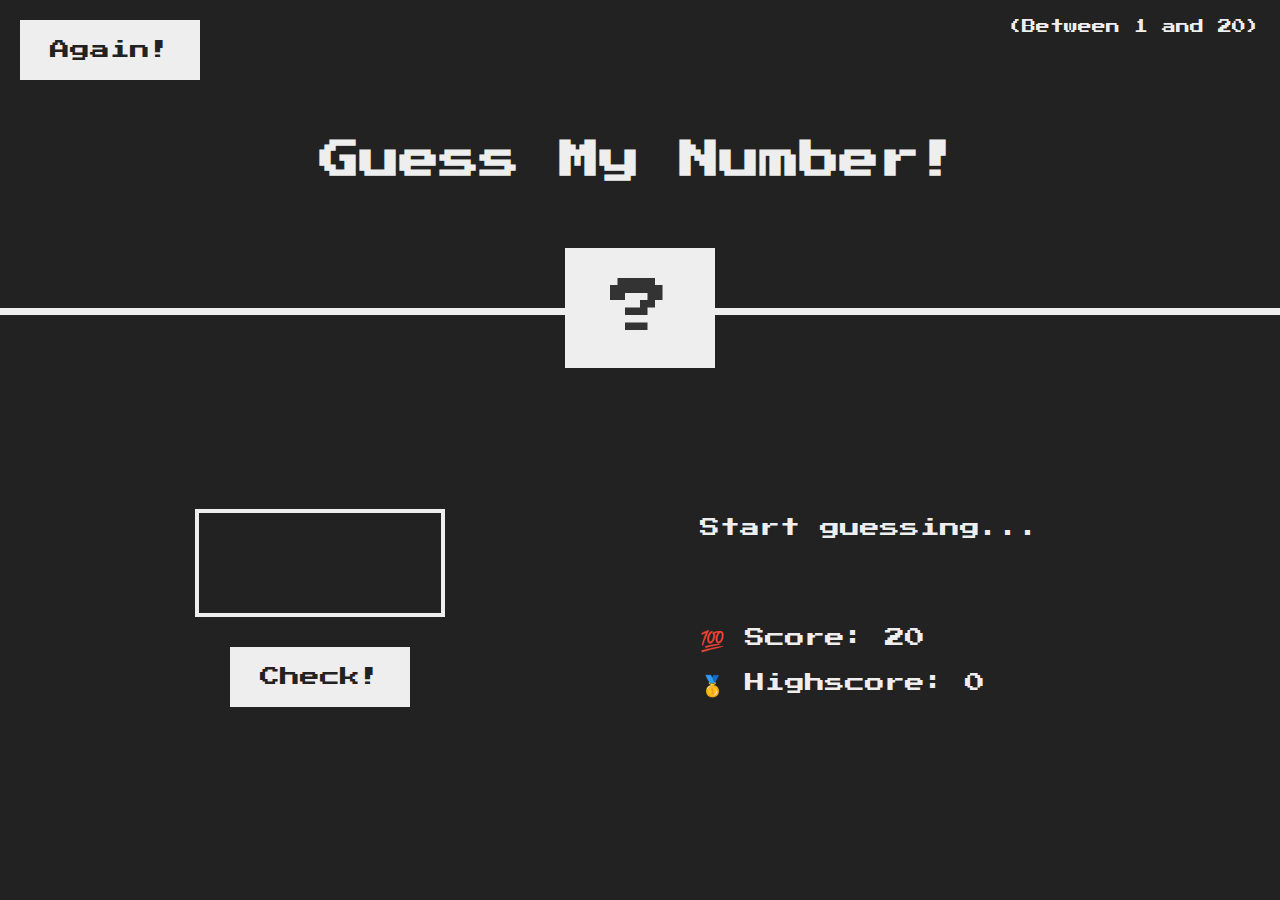
<file: guess/guess.html>
<!DOCTYPE html>
<html lang="en">
  <head>
    <meta charset="UTF-8" />
    <meta name="viewport" content="width=device-width, initial-scale=1.0" />
    <meta http-equiv="X-UA-Compatible" content="ie=edge" />
    <link rel="stylesheet" href="style.css" />
    <title>Guess My Number!</title>
  </head>
  <body>
    <header>
      <h1>Guess My Number!</h1>
      <p class="between">(Between 1 and 20)</p>
      <button class="btn again">Again!</button>
      <div class="number">?</div>
    </header>
    <main>
      <section class="left">
        <input type="number" class="guess" />
        <button class="btn check">Check!</button>
      </section>
      <section class="right">
        <p class="message">Start guessing...</p>
        <p class="label-score">💯 Score: <span class="score">20</span></p>
        <p class="label-highscore">
          🥇 Highscore: <span class="highscore">0</span>
        </p>
      </section>
    </main>
    <script src="script.js"></script>
  </body>
</html>
</file>
<file: model/style.css>
* {
  margin: 0;
  padding: 0;
  box-sizing: inherit;
}

html {
  font-size: 62.5%;
  box-sizing: border-box;
}

body {
  font-family: sans-serif;
  color: #333;
  line-height: 1.5;
  height: 100vh;
  position: relative;
  display: flex;
  align-items: flex-start;
  justify-content: center;
  background: linear-gradient(to top left, #28b487, #7dd56f);
}

.show-modal {
  font-size: 2rem;
  font-weight: 600;
  padding: 1.75rem 3.5rem;
  margin: 5rem 2rem;
  border: none;
  background-color: #fff;
  color: #444;
  border-radius: 10rem;
  cursor: pointer;
}

.close-modal {
  position: absolute;
  top: 1.2rem;
  right: 2rem;
  font-size: 5rem;
  color: #333;
  cursor: pointer;
  border: none;
  background: none;
}

h1 {
  font-size: 2.5rem;
  margin-bottom: 2rem;
}

p {
  font-size: 1.8rem;
}

/* -------------------------- */
/* CLASSES TO MAKE MODAL WORK */
.hidden {
  display: none;
}

.modal {
  position: absolute;
  top: 50%;
  left: 50%;
  transform: translate(-50%, -50%);
  width: 70%;

  background-color: white;
  padding: 6rem;
  border-radius: 5px;
  box-shadow: 0 3rem 5rem rgba(0, 0, 0, 0.3);
  z-index: 10;
}

.overlay {
  position: absolute;
  top: 0;
  left: 0;
  width: 100%;
  height: 100%;
  background-color: rgba(0, 0, 0, 0.6);
  backdrop-filter: blur(3px);
  z-index: 5;
}
</file>
<file: pig game/style.css>
@import url('https://fonts.googleapis.com/css2?family=Nunito&display=swap');

* {
  margin: 0;
  padding: 0;
  box-sizing: inherit;
}

html {
  font-size: 62.5%;
  box-sizing: border-box;
}

body {
  font-family: 'Nunito', sans-serif;
  font-weight: 400;
  height: 100vh;
  color: #333;
  background-image: linear-gradient(to top left, #753682 0%, #bf2e34 100%);
  display: flex;
  align-items: center;
  justify-content: center;
}

/* LAYOUT */
main {
  position: relative;
  width: 100rem;
  height: 60rem;
  background-color: rgba(255, 255, 255, 0.35);
  backdrop-filter: blur(200px);
  filter: blur();
  box-shadow: 0 3rem 5rem rgba(0, 0, 0, 0.25);
  border-radius: 9px;
  overflow: hidden;
  display: flex;
}

.player {
  flex: 50%;
  padding: 9rem;
  display: flex;
  flex-direction: column;
  align-items: center;
  transition: all 0.75s;
}

/* ELEMENTS */
.name {
  position: relative;
  font-size: 4rem;
  text-transform: uppercase;
  letter-spacing: 1px;
  word-spacing: 2px;
  font-weight: 300;
  margin-bottom: 1rem;
}

.score {
  font-size: 8rem;
  font-weight: 300;
  color: #c7365f;
  margin-bottom: auto;
}

.player--active {
  background-color: rgba(255, 255, 255, 0.4);
}

.player--active .name {
  font-weight: 700;
}

.player--active .score {
  font-weight: 400;
}

.player--active .current {
  opacity: 1;
}

.current {
  background-color: #c7365f;
  opacity: 0.8;
  border-radius: 9px;
  color: #fff;
  width: 65%;
  padding: 2rem;
  text-align: center;
  transition: all 0.75s;
}

.current-label {
  text-transform: uppercase;
  margin-bottom: 1rem;
  font-size: 1.7rem;
  color: #ddd;
}

.current-score {
  font-size: 3.5rem;
}

/* ABSOLUTE POSITIONED ELEMENTS */
.btn {
  position: absolute;
  left: 50%;
  transform: translateX(-50%);
  color: #444;
  background: none;
  border: none;
  font-family: inherit;
  font-size: 1.8rem;
  text-transform: uppercase;
  cursor: pointer;
  font-weight: 400;
  transition: all 0.2s;

  background-color: white;
  background-color: rgba(255, 255, 255, 0.6);
  backdrop-filter: blur(10px);

  padding: 0.7rem 2.5rem;
  border-radius: 50rem;
  box-shadow: 0 1.75rem 3.5rem rgba(0, 0, 0, 0.1);
}

.btn::first-letter {
  font-size: 2.4rem;
  display: inline-block;
  margin-right: 0.7rem;
}

.btn--new {
  top: 4rem;
}

.btn--roll {
  top: 39.3rem;
}

.btn--hold {
  top: 46.1rem;
}

.btn:active {
  transform: translate(-50%, 3px);
  box-shadow: 0 1rem 2rem rgba(0, 0, 0, 0.15);
}

.btn:focus {
  outline: none;
}

.dice {
  position: absolute;
  left: 50%;
  top: 16.5rem;
  transform: translateX(-50%);
  height: 10rem;
  box-shadow: 0 2rem 5rem rgba(0, 0, 0, 0.2);
}

.player--winner {
  background-color: #2f2f2f;
}

.player--winner .name {
  font-weight: 700;
  color: #c7365f;
}

.hidden {
  display: none;
}
</file>
<file: tr_practice/style.css>
button {
    color: rgb(255, 255, 255);



    background-color: transparent;
    cursor: pointer;
    user-select: none;
    border: 1px solid transparent;
    margin-left: 23px;
    font-size: 2rem;
    line-height: 1.5;
    border-radius: .25rem;
    font-family: 'Trebuchet MS', 'Lucida Sans Unicode', 'Lucida Grande', 'Lucida Sans', Arial, sans-serif
}

main {
    margin: 60px;
    font-size: 11px;
    color: black;
    z-index: 5;
}




body {
    width: 100%;
    z-index: 5;
}

* {
    margin: 0;
    padding: 0;
}

nav {
    display: flex;
    background-color: aquamarine;
    height: auto;
    width: 100%;
    position: fixed;
    top: 0;
    margin-bottom: 70px;
    z-index: 5;

}

#image {

    height: 50px;
    width: 300px;
    background-image: url(mdu.png);
    background-size: 100% 50px;
    background-repeat: no-repeat;
    margin-right: 26%;
    z-index: 5;


}

#buttons {
    display: flex;
    margin-bottom: 2px;
    color: aliceblue;
    z-index: 5;

}

#buttons button :hover {
    font-size: 1.5rem;
    z-index: 5;
}

#modechanger {
    margin-left: 2%;
    z-index: 5;
}

#profile {
    margin-left: 40%;
    z-index: 5;
}

#fontSize {
    margin-top: 16px;
    margin-left: 19px;
    z-index: 5;
}

.drp {
    display: flex;
    margin-left: 20px;
    position: fixed;
    right: 1%;
    background-color: aquamarine;
    width: 6%;
    height: 80px;
    align-items: center;
    justify-content: center;
    border-radius: 4px;
    z-index: 10;
    visibility: hidden;

}

.drp ul li {
    font-size: 15px;
    list-style-type: none;

}

#overlay {
    width: 100%;
    height: 100%;
    background-color: transparent;
    position: fixed;
    z-index: 10;
    visibility: hidden;

}

.new {
    border: 2px solid red;
    height: 500px;
    width: 1515px;
    border-radius: 20px;
    object-fit: cover;
    object-position: center;

}



#bootstrap_slider {

    display: flex;
    align-items: center;
    justify-content: center;
    margin-bottom: 50px;

}
</file>
<file: trpra/style.css>
button {
    color: rgb(255, 255, 255);



    background-color: transparent;
    cursor: pointer;
    user-select: none;
    border: 1px solid transparent;
    margin-left: 23px;
    font-size: 2rem;
    line-height: 1.5;
    border-radius: .25rem;
    font-family: 'Trebuchet MS', 'Lucida Sans Unicode', 'Lucida Grande', 'Lucida Sans', Arial, sans-serif
}

main {
    margin: 60px;
    font-size: 11px;
    color: black;
    z-index: 5;
}




body {
    width: 100%;
    z-index: 5;
}

* {
    margin: 0;
    padding: 0;
}

nav {
    display: flex;
    background-color: aquamarine;
    height: auto;
    width: 100%;
    position: fixed;
    top: 0;
    margin-bottom: 70px;
    z-index: 5;

}

#image {

    height: 50px;
    width: 300px;
    background-image: url(mdu.png);
    background-size: 100% 50px;
    background-repeat: no-repeat;
    margin-right: 26%;
    z-index: 5;


}

#buttons {
    display: flex;
    margin-bottom: 2px;
    color: aliceblue;
    z-index: 5;

}

#buttons button :hover {
    font-size: 1.5rem;
    z-index: 5;
}

#modechanger {
    margin-left: 2%;
    z-index: 5;
}

#profile {
    margin-left: 40%;
    z-index: 5;
}

#fontSize {
    margin-top: 16px;
    margin-left: 19px;
    z-index: 5;
}

.drp {
    display: flex;
    margin-left: 20px;
    position: fixed;
    right: 1%;
    background-color: aquamarine;
    width: 6%;
    height: 80px;
    align-items: center;
    justify-content: center;
    border-radius: 4px;
    z-index: 10;
    visibility: hidden;

}

.drp ul li {
    font-size: 15px;
    list-style-type: none;

}

#overlay {
    width: 100%;
    height: 100%;
    background-color: transparent;
    position: fixed;
    z-index: 10;
    visibility: hidden;

}
</file>
<file: guess/style.css>
@import url('https://fonts.googleapis.com/css?family=Press+Start+2P&display=swap');

* {
  margin: 0;
  padding: 0;
  box-sizing: inherit;
}

html {
  font-size: 62.5%;
  box-sizing: border-box;
}

body {
  font-family: 'Press Start 2P', sans-serif;
  color: #eee;
  background-color: #222;
  /* background-color: #60b347; */
}

/* LAYOUT */
header {
  position: relative;
  height: 35vh;
  border-bottom: 7px solid #eee;
}

main {
  height: 65vh;
  color: #eee;
  display: flex;
  align-items: center;
  justify-content: space-around;
}

.left {
  width: 52rem;
  display: flex;
  flex-direction: column;
  align-items: center;
}

.right {
  width: 52rem;
  font-size: 2rem;
}

/* ELEMENTS STYLE */
h1 {
  font-size: 4rem;
  text-align: center;
  position: absolute;
  width: 100%;
  top: 52%;
  left: 50%;
  transform: translate(-50%, -50%);
}

.number {
  background: #eee;
  color: #333;
  font-size: 6rem;
  width: 15rem;
  padding: 3rem 0rem;
  text-align: center;
  position: absolute;
  bottom: 0;
  left: 50%;
  transform: translate(-50%, 50%);
}

.between {
  font-size: 1.4rem;
  position: absolute;
  top: 2rem;
  right: 2rem;
}

.again {
  position: absolute;
  top: 2rem;
  left: 2rem;
}

.guess {
  background: none;
  border: 4px solid #eee;
  font-family: inherit;
  color: inherit;
  font-size: 5rem;
  padding: 2.5rem;
  width: 25rem;
  text-align: center;
  display: block;
  margin-bottom: 3rem;
}

.btn {
  border: none;
  background-color: #eee;
  color: #222;
  font-size: 2rem;
  font-family: inherit;
  padding: 2rem 3rem;
  cursor: pointer;
}

.btn:hover {
  background-color: #ccc;
}

.message {
  margin-bottom: 8rem;
  height: 3rem;
}

.label-score {
  margin-bottom: 2rem;
}
</file>
